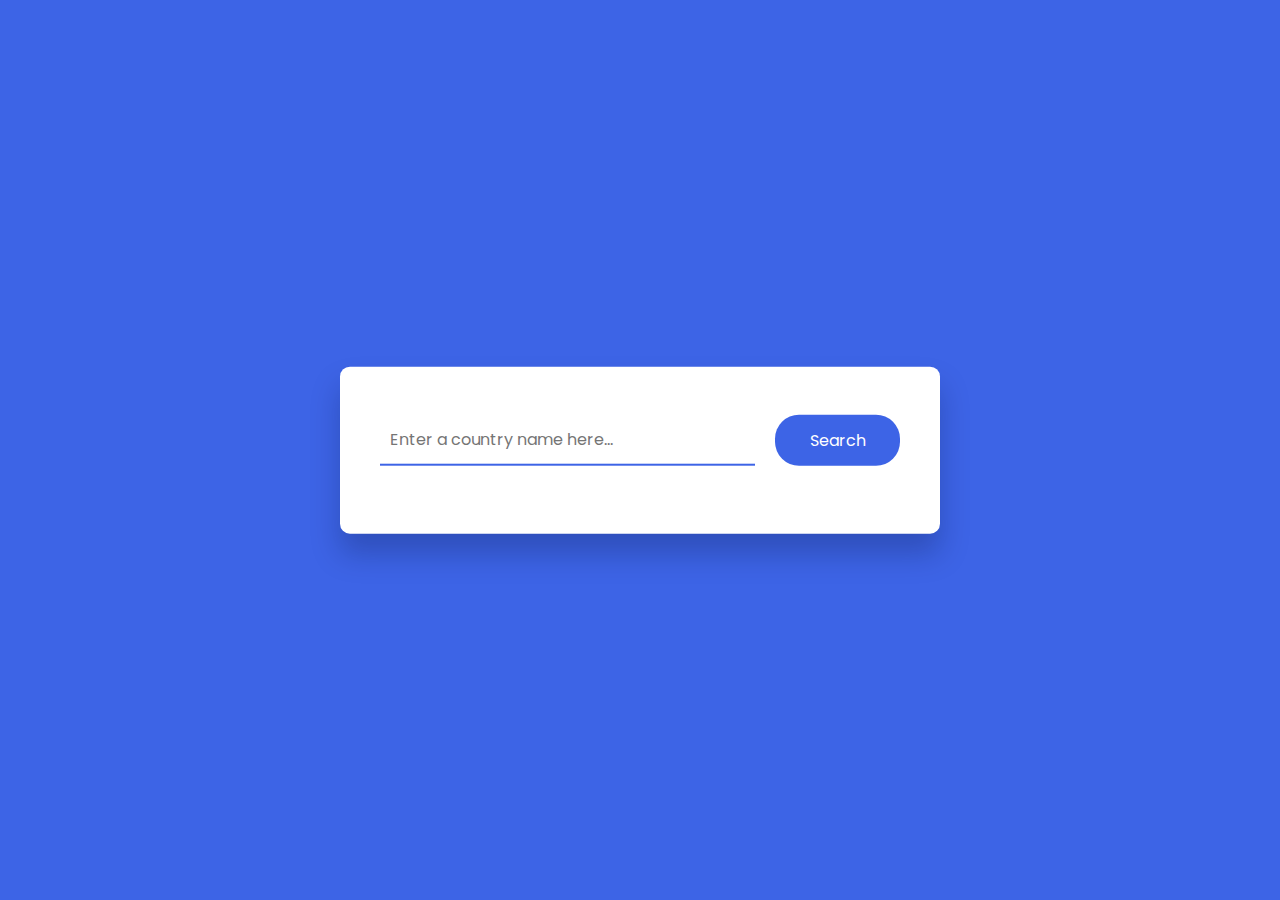
<file: Country Guide App/index.html>
<!DOCTYPE html>
<html lang="en">
  <head>
    <meta name="viewport" content="width=device-width, initial-scale=1.0" />
    <title>Country Guide App</title>
    <!--Google Fonts -->
    <link
      href="https://fonts.googleapis.com/css2?family=Poppins:wght@400;500&display=swap"
      rel="stylesheet"
    />
    <!-- Stylesheet -->
    <link rel="stylesheet" href="style.css" />
  </head>
  <body>
    <div class="container">
      <div class="search-wrapper">
        <input
          type="text"
          id="country-inp"
          placeholder="Enter a country name here..."
        />
        <button id="search-btn">Search</button>
      </div>
      <div id="result"></div>
    </div>
    <!-- Script -->
    <script src="script.js"></script>
  </body>
</html>
</file>
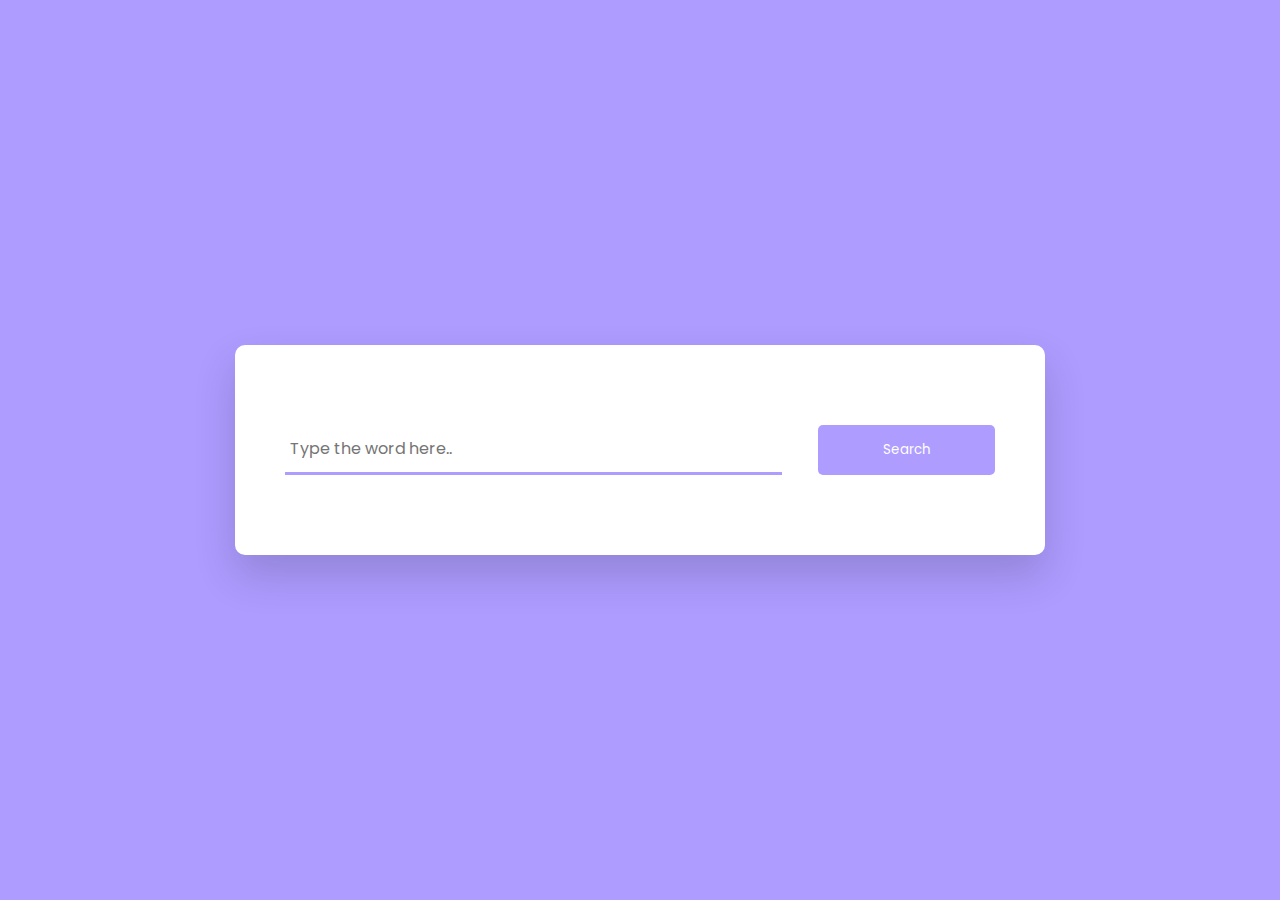
<file: Dictionary/index.html>
<!DOCTYPE html>
<html lang="en">
    <head>
        <meta name="viewport" content="width=device-width, initial-scale=1.0" />
        <!-- Font Awesome -->
        <link
            rel="stylesheet"
            href="https://cdnjs.cloudflare.com/ajax/libs/font-awesome/5.15.4/css/all.min.css"
        />
        <!-- Google Fonts -->
        <link
            href="https://fonts.googleapis.com/css2?family=Poppins&display=swap"
            rel="stylesheet"
        />
        <!-- Stylesheet -->
        <link rel="stylesheet" href="style.css" />
        <title>Dictionary</title>
    </head>
    <body>
        <audio id="sound"></audio>
        <div class="container">
            <div class="search-box">
                <input
                    type="text"
                    placeholder="Type the word here.."
                    id="inp-word"
                />
                <button id="search-btn">Search</button>
            </div>
            <div class="result" id="result"></div>
        </div>
        <!-- Script -->
        <script src="script.js"></script>
    </body>
</html>
</file>
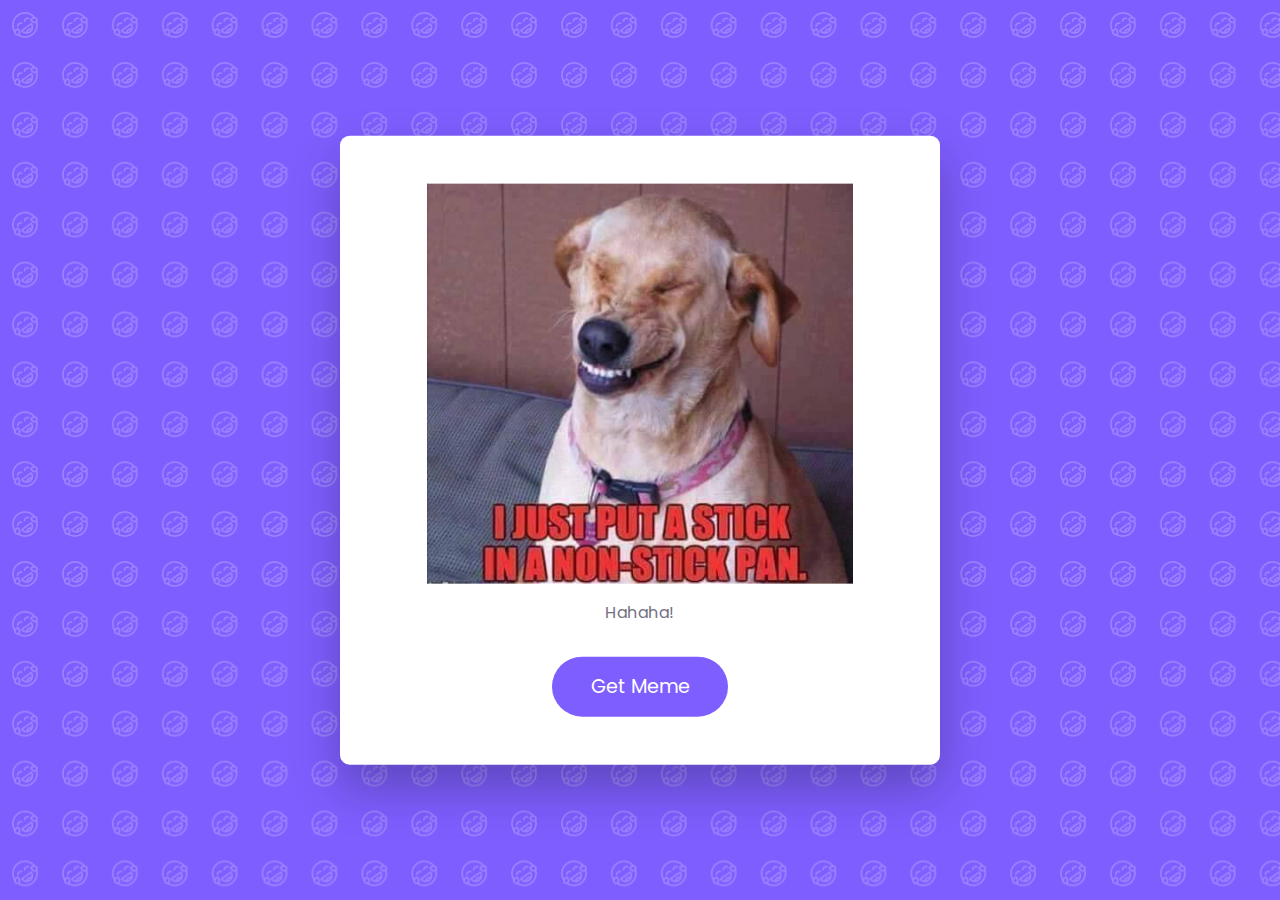
<file: Memes App/index.html>
<!DOCTYPE html>
<html lang="en">
  <head>
    <meta name="viewport" content="width=device-width, initial-scale=1.0" />
    <title>Memes Generator</title>
    <!-- Google Fonts -->
    <link
      href="https://fonts.googleapis.com/css2?family=Poppins:wght@400;500&display=swap"
      rel="stylesheet"
    />
    <!-- Stylesheet -->
    <link rel="stylesheet" href="style.css" />
  </head>
  <body>
    <div class="container">
      <img src="demo-meme.jpg" alt="meme" id="meme" />
      <h3 id="title">hahaha!</h3>
      <button id="get-meme-btn">Get Meme</button>
    </div>
    <!-- Script -->
    <script src="script.js"></script>
  </body>
</html>
</file>
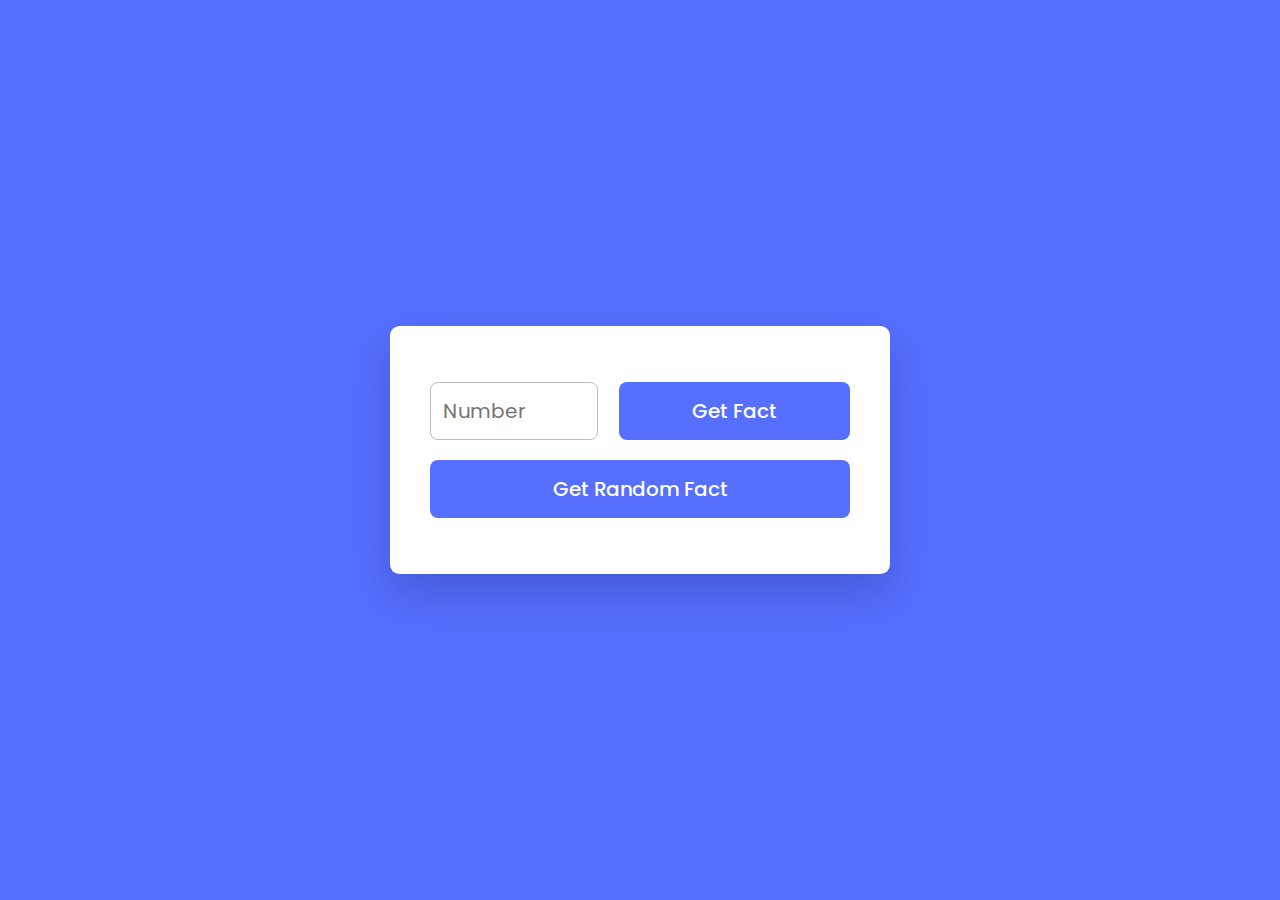
<file: Number Trivia App/index.html>
<!DOCTYPE html>
<html lang="en">
  <head>
    <meta name="viewport" content="width=device-width, initial-scale=1.0" />
    <title>Number Trivia App</title>
    <!-- Google Fonts -->
    <link
      href="https://fonts.googleapis.com/css2?family=Poppins:wght@400;500;600&display=swap"
      rel="stylesheet"
    />
    <!-- Stylesheet -->
    <link rel="stylesheet" href="style.css" />
  </head>
  <body>
    <div class="container">
      <div class="search-container">
        <input type="num" placeholder="Number" id="num" />
        <button id="get-fact-btn">Get Fact</button>
      </div>
      <button id="ran-fact-btn">Get Random Fact</button>
      <div class="fact"></div>
    </div>
    <!-- Script -->
    <script src="script.js"></script>
  </body>
</html>
</file>
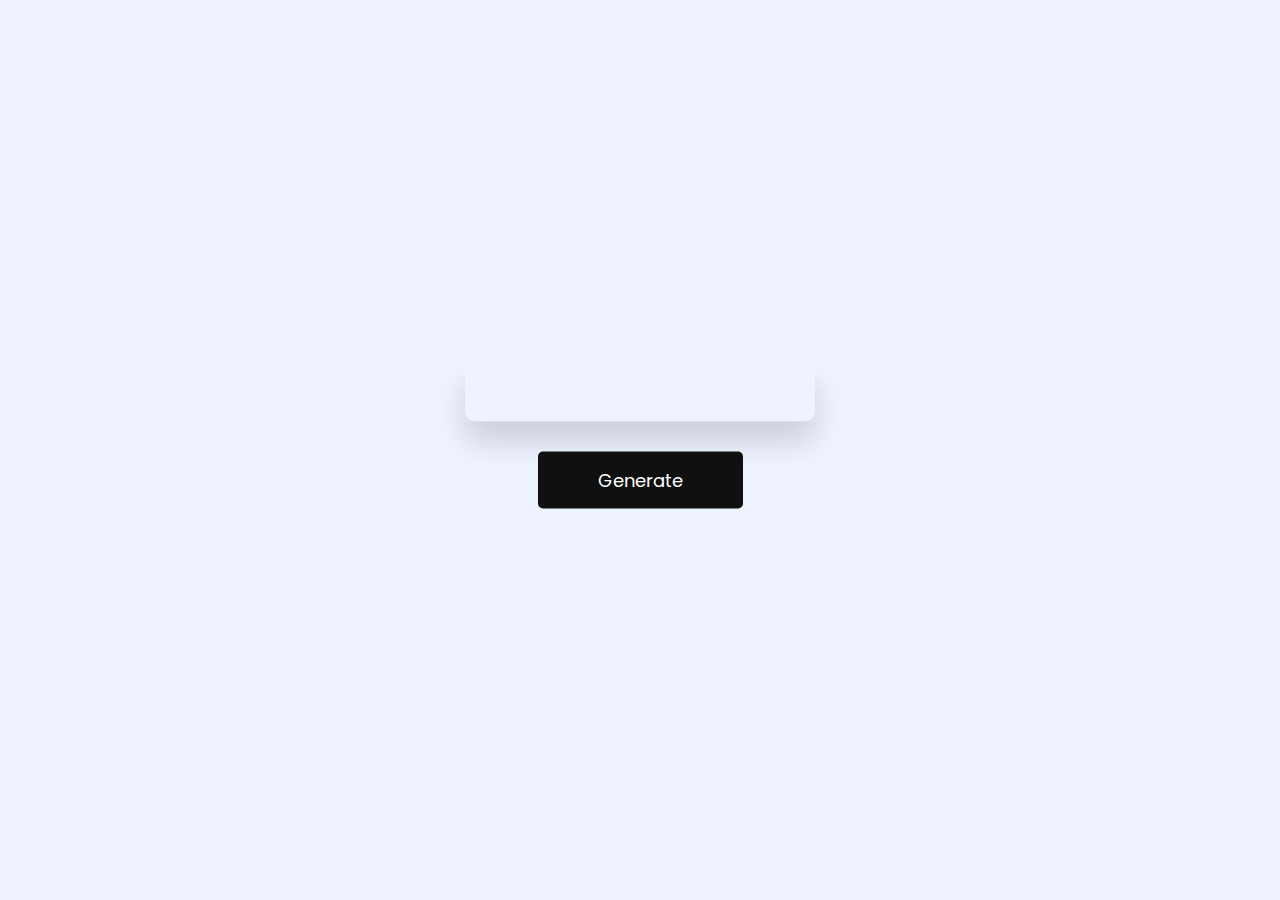
<file: Pokemon Card Generator/index.html>
<!DOCTYPE html>
<html lang="en">
  <head>
    <meta name="viewport" content="width=device-width, initial-scale=1.0" />
    <title>Pokemon Card Generator</title>
    <!-- Google Fonts -->
    <link
      href="https://fonts.googleapis.com/css2?family=Poppins:wght@400;600&display=swap"
      rel="stylesheet"
    />
    <!-- Stylesheet -->
    <link rel="stylesheet" href="style.css" />
  </head>
  <body>
    <div class="container">
      <div id="card"></div>
      <button id="btn">Generate</button>
    </div>
    <!-- Script -->
    <script src="script.js"></script>
  </body>
</html>
</file>
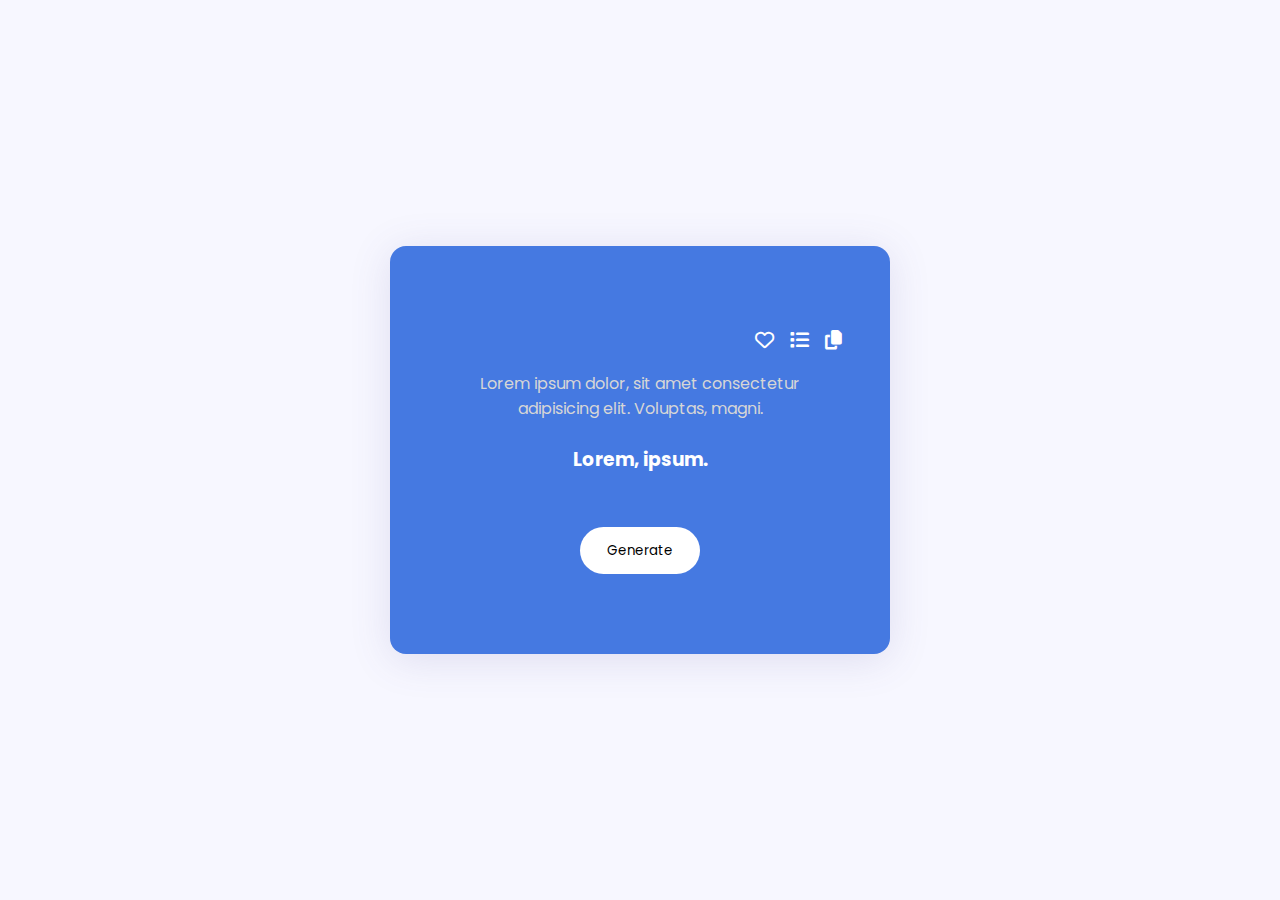
<file: Random Quote Generator/index.html>
<!DOCTYPE html>
<html lang="en">

<head>
  <meta charset="UTF-8" />
  <meta name="viewport" content="width=device-width, initial-scale=1.0" />
  <title>Random Quote Generator</title>
  <!-- Font Awesome -->
  <link rel="stylesheet" href="https://cdnjs.cloudflare.com/ajax/libs/font-awesome/6.4.2/css/all.min.css" />
  <!-- Google Font -->
  <link href="https://fonts.googleapis.com/css2?family=Poppins:wght@400;600&display=swap" rel="stylesheet" />
  <link rel="stylesheet" href="style.css" />
</head>

<body>
  <div class="wrapper">
    <div class="container">
      <div class="button-container">
        <button id="favourite"><i class="fa-regular fa-heart"></i></button>
        <button id="show-list">
          <i class="fa-solid fa-list"></i>
        </button>
        <button id="copy"><i class="fa-solid fa-copy"></i></button>
      </div>
      <p id="quote">
        Lorem ipsum dolor, sit amet consectetur adipisicing elit. Voluptas,
        magni.
      </p>
      <h3 id="author">Lorem, ipsum.</h3>
      <button id="btn">Generate</button>
    </div>
  </div>
  <div class="favorite-container">
    <h3>Favorite Quotes</h3>
    <ul id="list-of-favourite-quotes"></ul>
    <button id="clear-button">Clear</button>
    <button id="close-favorite">Close</button>
  </div>

  <script src="./script.js"></script>
</body>

</html>
</file>
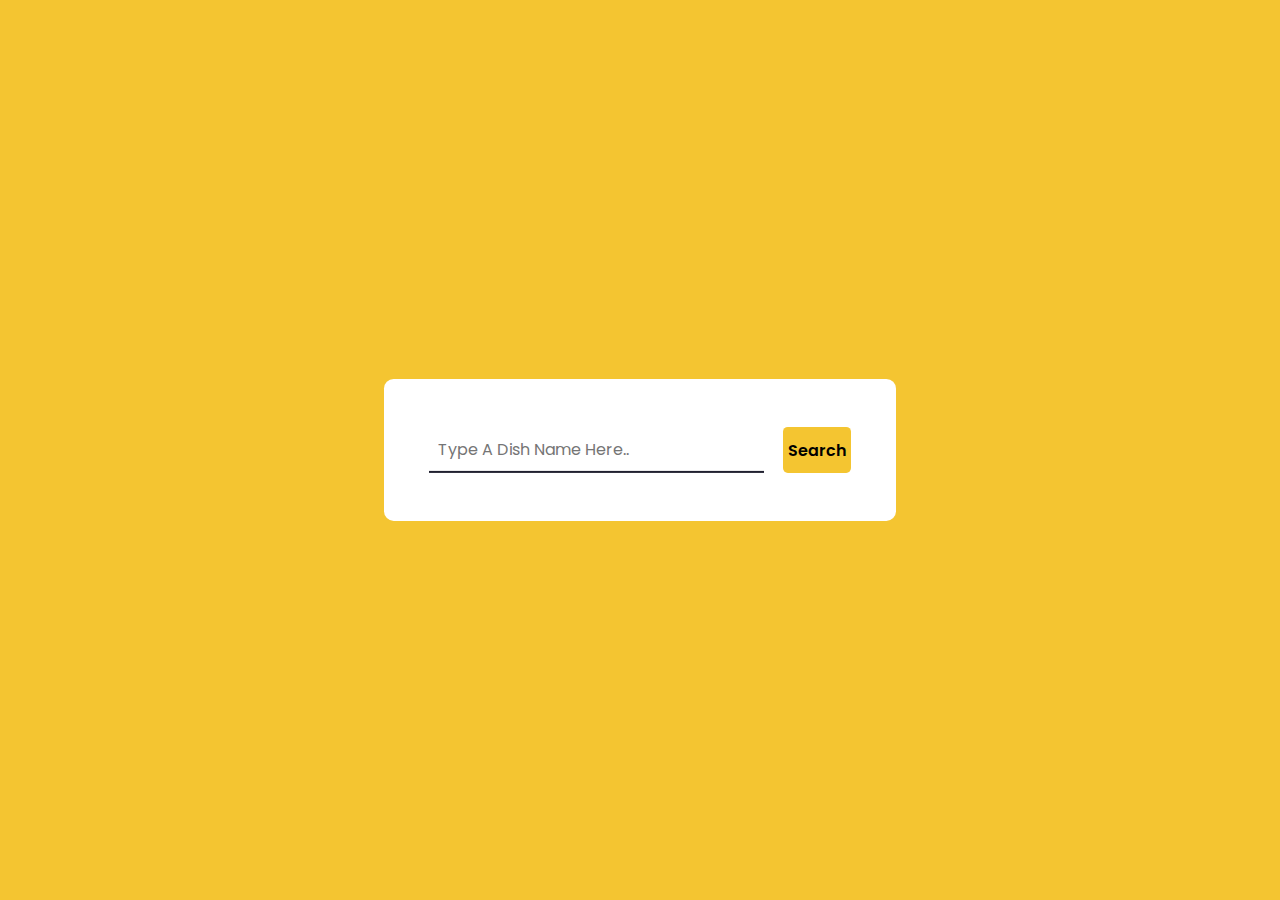
<file: Recipe App/index.html>
<!DOCTYPE html>
<html lang="en">
  <head>
    <meta name="viewport" content="width=device-width, initial-scale=1.0" />
    <title>Recipe App</title>
    <!-- Google Fonts -->
    <link
      href="https://fonts.googleapis.com/css2?family=Poppins:wght@400;600&display=swap"
      rel="stylesheet"
    />
    <!-- Stylesheet -->
    <link rel="stylesheet" href="style.css" />
  </head>
  <body>
    <div class="container">
      <div class="search-container">
        <input
          type="text"
          placeholder="Type A Dish Name Here.."
          id="user-inp"
        />
        <button id="search-btn">Search</button>
      </div>
      <div id="result"></div>
    </div>
    <!-- Script -->
    <script src="script.js"></script>
  </body>
</html>
</file>
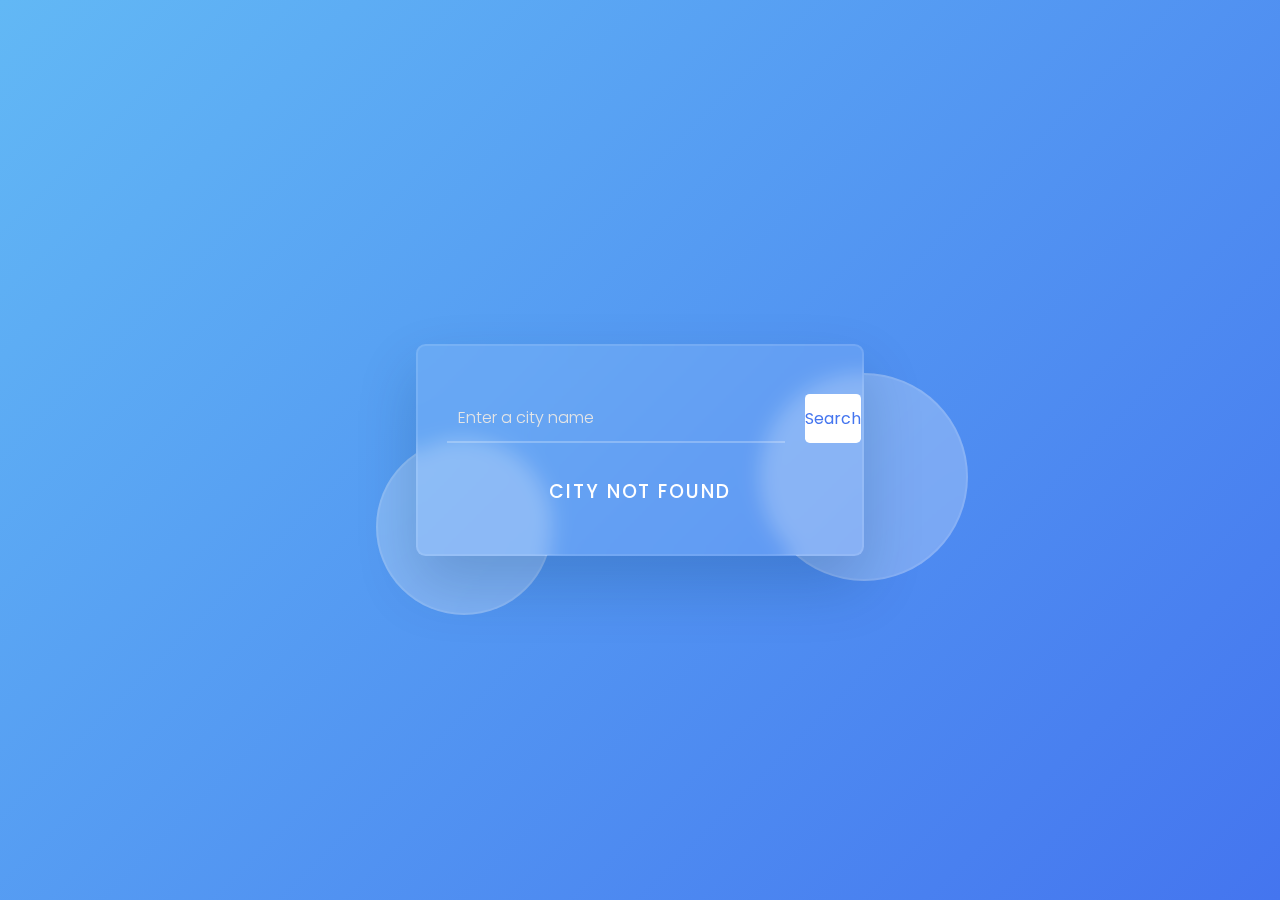
<file: Weather App/index.html>
<!DOCTYPE html>
<html lang="en">
  <head>
    <meta name="viewport" content="width=device-width, initial-scale=1.0" />
    <title>Weather App</title>
    <!-- Google Fonts -->
    <link
      href="https://fonts.googleapis.com/css2?family=Poppins:wght@300;500;600&display=swap"
      rel="stylesheet"
    />
    <!-- Stylesheet -->
    <link rel="stylesheet" href="style.css" />
  </head>
  <body>
    <div class="wrapper">
      <div class="shape shape-1"></div>
      <div class="shape shape-2"></div>
      <div class="container">
        <div class="search-container">
          <input
            type="text"
            placeholder="Enter a city name"
            id="city"
            value="mumbai"
          />
          <button id="search-btn">Search</button>
        </div>
        <div id="result"></div>
      </div>
    </div>
    <!-- Script -->
    <script src="key.js"></script>
    <script src="script.js"></script>
  </body>
</html>
</file>
<file: Country Guide App/style.css>
* {
  padding: 0;
  margin: 0;
  box-sizing: border-box;
  font-family: "Poppins", sans-serif;
}
body {
  background-color: #3d64e6;
}
.container {
  background-color: #ffffff;
  width: 80vw;
  max-width: 37.5em;
  padding: 3em 2.5em;
  position: absolute;
  transform: translate(-50%, -50%);
  top: 50%;
  left: 50%;
  border-radius: 0.62em;
  box-shadow: 0 1.25em 1.8em rgba(8, 21, 65, 0.25);
}
.search-wrapper {
  display: grid;
  grid-template-columns: 9fr 3fr;
  gap: 1.25em;
}
.search-wrapper button {
  font-size: 1em;
  background-color: #3d64e6;
  color: #ffffff;
  padding: 0.8em 0;
  border: none;
  border-radius: 1.5em;
}
.search-wrapper input {
  font-size: 1em;
  padding: 0 0.62em;
  border: none;
  border-bottom: 2px solid #3d64e6;
  outline: none;
  color: #222a43;
}
#result {
  margin-top: 1.25em;
}
.container .flag-img {
  display: block;
  width: 45%;
  min-width: 7.5em;
  margin: 1.8em auto 1.2em auto;
}
.container h2 {
  font-weight: 600;
  color: #222a43;
  text-align: center;
  text-transform: uppercase;
  letter-spacing: 2px;
  margin-bottom: 1.8em;
}
.data-wrapper {
  margin-bottom: 1em;
  letter-spacing: 0.3px;
}
.container h4 {
  display: inline;
  font-weight: 500;
  color: #222a43;
}
.container span {
  color: #5d6274;
}
.container h3 {
  text-align: center;
  font-size: 1.2em;
  font-weight: 400;
  color: #ff465a;
}
</file>
<file: Dictionary/style.css>
* {
    padding: 0;
    margin: 0;
    box-sizing: border-box;
}
*:not(i) {
    font-family: "Poppins", sans-serif;
}
body {
    background-color: #ae9cff;
}
.container {
    background-color: #ffffff;
    width: 90vmin;
    position: absolute;
    transform: translate(-50%, -50%);
    top: 50%;
    left: 50%;
    padding: 80px 50px;
    border-radius: 10px;
    box-shadow: 0 20px 40px rgba(38, 33, 61, 0.2);
}
.search-box {
    width: 100%;
    display: flex;
    justify-content: space-between;
}
.search-box input {
    padding: 5px;
    width: 70%;
    border: none;
    outline: none;
    border-bottom: 3px solid #ae9cff;
    font-size: 16px;
}
.search-box button {
    padding: 15px 0;
    width: 25%;
    background-color: #ae9cff;
    border: none;
    outline: none;
    color: #ffffff;
    border-radius: 5px;
}
.result {
    position: relative;
}
.result h3 {
    font-size: 30px;
    color: #1f194c;
}
.result .word {
    display: flex;
    justify-content: space-between;
    margin-top: 80px;
}
.result button {
    background-color: transparent;
    color: #ae9cff;
    border: none;
    outline: none;
    font-size: 18px;
}
.result .details {
    display: flex;
    gap: 10px;
    color: #b3b6d4;
    margin: 5px 0 20px 0;
    font-size: 14px;
}
.word-meaning {
    color: #575a7b;
}
.word-example {
    color: #575a7b;
    font-style: italic;
    border-left: 5px solid #ae9cff;
    padding-left: 20px;
    margin-top: 30px;
}
.error {
    margin-top: 80px;
    text-align: center;
}
</file>
<file: Memes App/style.css>
* {
  padding: 0;
  margin: 0;
  box-sizing: border-box;
  font-family: "Poppins", sans-serif;
}
body {
  background-image: url("app-background.png");
  background-size: 3.12em;
}
.container {
  width: 80%;
  max-width: 37.5em;
  padding: 3em 1.5em;
  background-color: #ffffff;
  position: absolute;
  transform: translate(-50%, -50%);
  top: 50%;
  left: 50%;
  border-radius: 0.6em;
  box-shadow: 0 1.4em 3em rgba(20, 16, 39, 0.3);
}
.container img {
  display: block;
  height: 25em;
  max-width: 80%;
  margin: 0 auto 1em auto;
}
.container h3 {
  display: block;
  font-size: 1em;
  margin: 0.5em auto 2em auto;
  width: 70%;
  font-weight: 400;
  text-align: center;
  text-transform: capitalize;
  color: #737081;
  letter-spacing: 0.03em;
}
.container button {
  display: block;
  margin: 0 auto;
  font-size: 1.2em;
  padding: 0.8em 2em;
  border-radius: 2em;
  background-color: #7f5eff;
  border: none;
  outline: none;
  color: #ffffff;
  cursor: pointer;
}
@media screen and (max-width: 600px) {
  .container {
    font-size: 14px;
  }
}
</file>
<file: Number Trivia App/style.css>
* {
  padding: 0;
  margin: 0;
  box-sizing: border-box;
  font-family: "Poppins", sans-serif;
}
body {
  background-color: #566fff;
}
.container {
  background-color: #ffffff;
  width: 95vw;
  font-size: 16px;
  max-width: 31.25em;
  padding: 3.5em 2.5em;
  position: absolute;
  transform: translate(-50%, -50%);
  left: 50%;
  top: 50%;
  border-radius: 0.6em;
  box-shadow: 0 1.2em 3em rgba(0, 4, 52, 0.2);
}
.search-container {
  display: flex;
  justify-content: space-between;
}
.container input,
.container button {
  font-size: 1.25em;
  outline: none;
  border: none;
  border-radius: 0.4em;
}
.container input {
  width: 40%;
  border: 1px solid #bdbdbf;
  padding: 0.6em;
}
.container button {
  width: 55%;
  background-color: #566fff;
  color: #ffffff;
  font-weight: 500;
  padding: 0.7em;
  cursor: pointer;
}
#ran-fact-btn {
  width: 100%;
  margin-top: 1em;
}
.fact {
  background-color: #ffffff;
  box-shadow: 0 0 1.2em rgba(0, 4, 52, 0.1);
  margin: 3em auto 0 auto;
  padding: 2.8em 1.8em;
  border-radius: 0.6em;
  border: none;
  border-bottom: 0.6em solid #566fff;
  display: none;
}
.fact h2 {
  font-size: 2.8em;
  color: #181a34;
}
.fact p {
  font-size: 1.15em;
  font-weight: 400;
  color: #50526b;
  line-height: 1.8em;
  text-align: justify;
  margin-top: 0.8em;
}
p.msg {
  text-align: center;
  font-weight: 500;
  color: #181a34;
}
</file>
<file: Pokemon Card Generator/style.css>
* {
  padding: 0;
  margin: 0;
  box-sizing: border-box;
  font-family: "Poppins", sans-serif;
}
body {
  background-color: #eff3ff;
}
.container {
  width: 350px;
  position: absolute;
  transform: translate(-50%, -50%);
  top: 50%;
  left: 50%;
}
#card {
  position: relative;
  width: 100%;
  padding: 30px 20px;
  box-shadow: 0 20px 30px rgba(0, 0, 0, 0.15);
  border-radius: 10px;
}
#card img {
  display: block;
  width: 180px;
  max-height: 200px;
  position: relative;
  margin: 20px auto;
}
.hp {
  width: 80px;
  background-color: #ffffff;
  text-align: center;
  padding: 8px 0;
  border-radius: 30px;
  margin-left: auto;
  font-weight: 400;
}
.poke-name {
  text-align: center;
  font-weight: 600;
}
.types {
  display: flex;
  justify-content: space-around;
  margin: 20px 0 40px 0;
}
.hp span,
.types span {
  font-size: 12px;
  letter-spacing: 0.4px;
  font-weight: 600;
}
.types span {
  padding: 5px 20px;
  border-radius: 20px;
  color: #ffffff;
}
.stats {
  display: flex;
  align-items: center;
  justify-content: space-between;
  text-align: center;
}
.stats p {
  color: #404060;
}
#btn {
  display: block;
  padding: 15px 60px;
  font-size: 18px;
  background-color: #101010;
  color: #ffffff;
  position: relative;
  margin: 30px auto;
  border: none;
  border-radius: 5px;
}
</file>
<file: Random Quote Generator/style.css>
* {
  padding: 0;
  margin: 0;
  box-sizing: border-box;
  font-family: 'Poppins', sans-serif;
}
body {
  background-color: #f7f7ff;
}

.wrapper,
.favorite-container {
  width: min(500px, 90%);
  position: absolute;
  transform: translate(-50%, -50%);
  top: 50%;
  left: 50%;
  padding: 5em 3em;
  box-shadow: 0 5px 40px 0 rgba(88, 83, 153, 0.15);
  border-radius: 1em;
  background-color: rgb(69, 121, 225);
}
.container {
  text-align: center;
}
.container p {
  color: #d6d6d6;
  margin: 1em 0 1.5em 0;
}
.container h3 {
  color: #ffffff;
}
.wrapper #btn,
.favorite-container button {
  background-color: #ffffff;
  border: none;
  padding: 1em 2em;
  border-radius: 3em;
  margin-top: 4em;
}
.button-container {
  display: flex;
  justify-content: end;
  gap: 1em;
}

.button-container button {
  background-color: transparent;
  border: none;
  color: #ffffff;
  font-size: 1.2em;
}

.favorite-container h3 {
  color: #ffffff;
}
.favorite-container ul {
  list-style: none;
  color: #d6d6d6;
}
.favorite-container li {
  padding: 1em 0;
}
.active {
  color: red;
}
</file>
<file: Recipe App/style.css>
* {
  padding: 0;
  margin: 0;
  box-sizing: border-box;
  font-family: "Poppins", sans-serif;
}
body {
  background-color: #f4c531;
}
.container {
  background-color: #ffffff;
  font-size: 16px;
  padding: 3em 2.8em;
  width: 90vw;
  max-width: 32em;
  position: absolute;
  transform: translate(-50%, -50%);
  left: 50%;
  top: 50%;
  border-radius: 0.6em;
}
.search-container {
  width: 100%;
  display: grid;
  grid-template-columns: 9fr 3fr;
  gap: 1.2em;
}
.search-container input {
  font-size: 1em;
  padding: 0.6em;
  border: none;
  outline: none;
  border-bottom: 2px solid #202030;
}
.search-container button {
  font-size: 1em;
  background-color: #f4c531;
  border: none;
  font-weight: 600;
  border-radius: 0.3em;
}
img {
  display: block;
  width: 50%;
  margin: 1.8em auto 0 auto;
}
.details {
  background-color: #f4c531;
  position: relative;
  margin: -4.3em 0 0 0;
  text-align: center;
  padding: 0.6em 0;
}
.details h2 {
  font-size: 1.2em;
  font-weight: 600;
}
.details h4 {
  font-size: 1em;
  font-weight: 400;
}
#show-recipe {
  font-size: 1em;
  position: relative;
  left: 75%;
  padding: 0.9em 0.6em;
  background-color: #f4c531;
  border: none;
  top: 1.5em;
  border-radius: 0.3em;
  font-weight: 600;
}
#recipe {
  position: absolute;
  background-color: #ffffff;
  min-height: 100%;
  width: 100%;
  top: 0;
  left: 0;
  z-index: 2;
  border-radius: 0.6em;
  display: none;
}
#recipe pre {
  white-space: pre-wrap;
  word-wrap: break-word;
  padding: 2.5em 1.2em 1.2em 1.2em;
  font-size: 0.92em;
  color: #303040;
}
#hide-recipe {
  font-size: 1em;
  position: relative;
  width: 1.8em;
  height: 1.8em;
  background-color: #f4c531;
  border: none;
  top: 1.2em;
  left: 90%;
  border-radius: 0.3em;
}
ul {
  font-size: 1em;
  position: relative;
  display: grid;
  grid-template-columns: auto auto;
  gap: 0.8em 1.1em;
  padding: 1.2em 0 0 1.2em;
  color: #303040;
  text-transform: capitalize;
}
h3 {
  text-align: center;
  margin-top: 1.8em;
  color: #202030;
}
@media screen and (max-width: 500px) {
  .container {
    font-size: 14px;
  }
}
</file>
<file: Weather App/style.css>
* {
  padding: 0;
  margin: 0;
  box-sizing: border-box;
  font-family: "Poppins", sans-serif;
}
:root {
  --white: #ffffff;
  --off-white: #e5e5e5;
  --transp-white-1: rgba(255, 255, 255, 0.25);
  --transp-white-2: rgba(255, 255, 255, 0.1);
  --blue-1: #62b8f5;
  --blue-2: #4475ef;
  --shadow: rgba(3, 46, 87, 0.2);
}
body {
  height: 100vh;
  background: linear-gradient(135deg, var(--blue-1), var(--blue-2));
}
.wrapper {
  font-size: 16px;
  width: 90vw;
  max-width: 28em;
  position: absolute;
  transform: translate(-50%, -50%);
  top: 50%;
  left: 50%;
}
.container {
  width: 100%;
  background: var(--transp-white-2);
  backdrop-filter: blur(10px);
  padding: 3em 1.8em;
  border: 2px solid var(--transp-white-2);
  border-radius: 0.6em;
  box-shadow: 0 1.8em 3.7em var(--shadow);
  text-align: center;
}
.shape {
  position: absolute;
  background-color: var(--transp-white-1);
  backdrop-filter: blur(1.2em);
  border: 2px solid var(--transp-white-2);
  border-radius: 50%;
}
.shape-1 {
  height: 13em;
  width: 13em;
  right: -6.5em;
  top: 1.8em;
}
.shape-2 {
  height: 11em;
  width: 11em;
  bottom: -3.7em;
  left: -2.5em;
}
.search-container {
  font-size: 1em;
  display: grid;
  grid-template-columns: 9fr 3fr;
  gap: 1.25em;
}
.search-container input,
.search-container button {
  outline: none;
  font-size: 1em;
  border: none;
}
.search-container input {
  padding: 0.7em;
  background-color: transparent;
  border-bottom: 2px solid var(--transp-white-1);
  color: var(--white);
  font-weight: 300;
}
.search-container input::placeholder {
  color: var(--off-white);
}
.search-container input:focus {
  border-color: var(--white);
}
.search-container button {
  color: var(--blue-2);
  background-color: var(--white);
  border-radius: 0.3em;
}
#result h2 {
  color: var(--white);
  text-transform: uppercase;
  letter-spacing: 0.18em;
  font-weight: 600;
  margin: 1.25em 0;
}
.weather,
.desc {
  color: var(--off-white);
  text-transform: uppercase;
  letter-spacing: 0.2em;
  font-size: 0.9em;
  font-weight: 500;
  line-height: 2em;
}
.weather {
  margin-top: -0.7em;
}
#result img {
  margin: 0.6em 0 0 0;
  width: 6.2em;
  filter: drop-shadow(0 1.8em 3.7em var(--shadow));
}
#result h1 {
  font-size: 4em;
  margin: 0.3em 0 0.7em 0;
  line-height: 0;
  font-weight: 400;
  color: var(--white);
}
.temp-container {
  display: flex;
  justify-content: center;
}
.temp-container div {
  padding: 0.3em 1em;
}
.temp-container div:first-child {
  border-right: 1px solid var(--transp-white-1);
}
.temp-container .title {
  font-weight: 600;
  color: var(--white);
}
.temp-container .temp {
  font-weight: 300;
  color: var(--off-white);
}
.msg {
  margin-top: 1.8em;
  color: var(--white);
  font-weight: 500;
  text-transform: uppercase;
  letter-spacing: 0.1em;
}
@media screen and (max-width: 450px) {
  .wrapper {
    font-size: 14px;
  }
}
</file>
